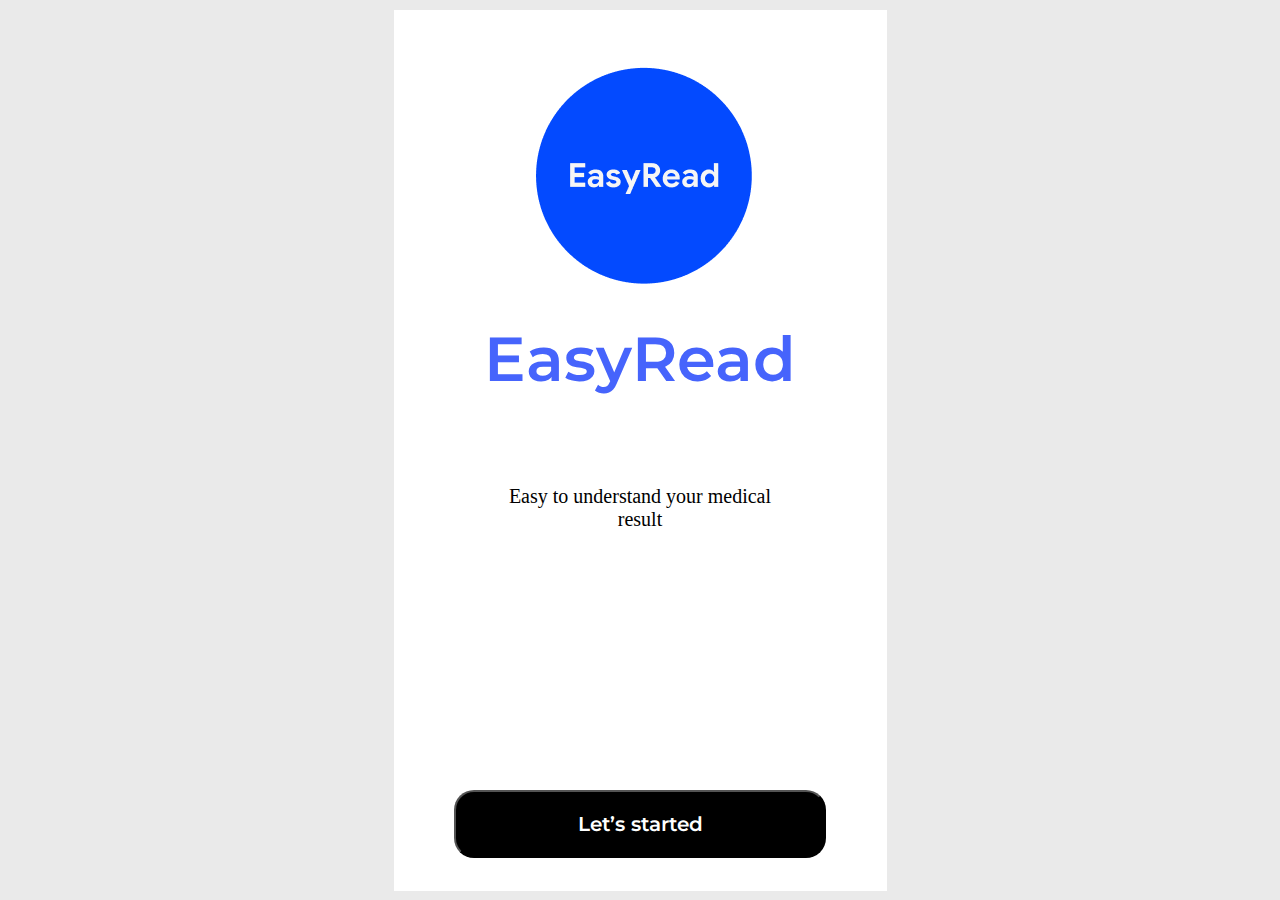
<file: MedicalCode/index.html>
<!DOCTYPE html>
<html lang="en">
<head>
    <meta charset="UTF-8">
    <meta name="viewport" content="width=device-width, initial-scale=1.0"> 
    <title>Centered Page</title>
    <link rel="stylesheet" href="style.css">
    <link rel="preconnect" href="https://fonts.googleapis.com">
    <link rel="preconnect" href="https://fonts.gstatic.com" crossorigin>
    <link href="https://fonts.googleapis.com/css2?family=Inter:wght@100;200;500;600&display=swap" rel="stylesheet">
    <link rel="preconnect" href="https://fonts.googleapis.com">
    <link rel="preconnect" href="https://fonts.gstatic.com" crossorigin>
    <link href="https://fonts.googleapis.com/css2?family=Inter:wght@100;200;500;600&family=Montserrat:ital,wght@0,100;0,600;1,500&display=swap" rel="stylesheet">

</head>
<body>
   
    <div class="Iphone14ProMax7">
      <div class="Group1">
        <div class="Easyread" style=" top: 222.45px; position: absolute;  font-size: 62.16px; font-family: Montserrat; font-weight: 600; word-wrap: break-word">EasyRead </div>
        <div class="EasyToUnderstandYourMedicalResult" style="width: 296.77px;  top: 442.04px; position: absolute; text-align: center;  font-size: 20px; font-family: Google Sans; font-weight: 400; word-wrap: break-word">Easy to understand your medical result</div>
        <div class="Vector1" style="width: 206.28px; height: 179.29px; position: absolute; ">
            <img  calss="Vector2" src="./assest/Frame 18.png" alt="SVG I">
        </div>
      </div>
      
      <a href="./page2.html">
        <button class="BtnMain"  src="./page2.html" style="padding-left: 103px; padding-right: 103px; padding-top: 20px; padding-bottom: 20px; background: black; border-radius: 20px; overflow: hidden; justify-content: center; align-items: center; gap: 10px; display: inline-flex">
          <div class="LetSStarted" style="color: white; font-size: 20px; font-family: Montserrat; font-weight: 600; word-wrap: break-word">Let’s started</div>
        </button>
      </a>
      
    
    </div>
   </div>
</body>
</html>
</file>
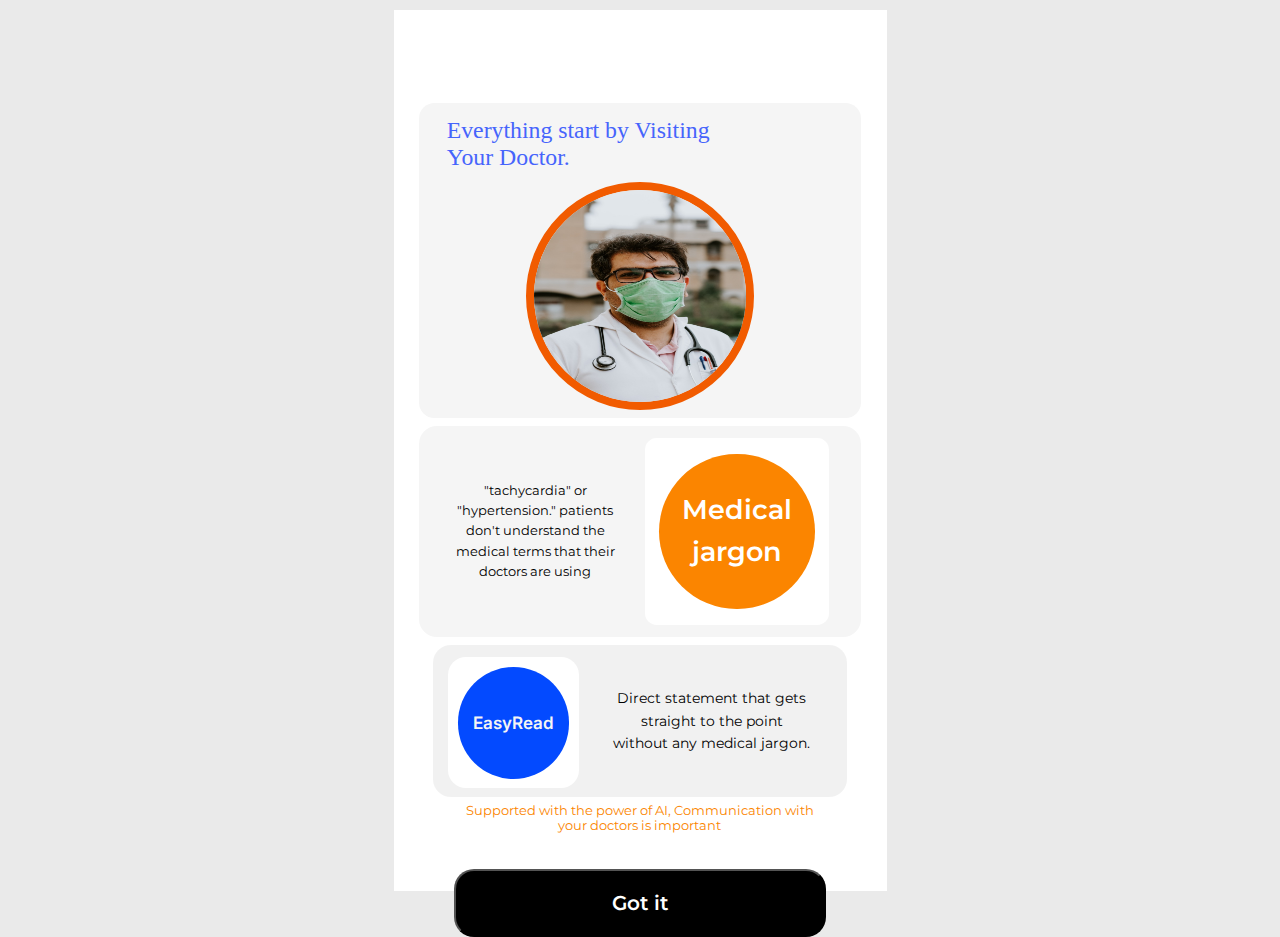
<file: MedicalCode/page2.html>
<!DOCTYPE html>
<html lang="en">
<head>
    <meta charset="UTF-8">
    <meta name="viewport" content="width=device-width, initial-scale=1.0"> 
    <title>Centered Page</title>
    <link rel="stylesheet" href="style.css">
    <link rel="preconnect" href="https://fonts.googleapis.com">
    <link rel="preconnect" href="https://fonts.gstatic.com" crossorigin>
    <link href="https://fonts.googleapis.com/css2?family=Inter:wght@100;200;500;600&display=swap" rel="stylesheet">
    <link rel="preconnect" href="https://fonts.googleapis.com">
    <link rel="preconnect" href="https://fonts.gstatic.com" crossorigin>
    <link href="https://fonts.googleapis.com/css2?family=Inter:wght@100;200;500;600&family=Montserrat:ital,wght@0,100;0,600;1,500&display=swap" rel="stylesheet">
    <link rel="preconnect" href="https://fonts.googleapis.com">
    <link rel="preconnect" href="https://fonts.gstatic.com" crossorigin>
    <link href="https://fonts.googleapis.com/css2?family=Inter:wght@100;200;700&family=Montserrat:ital,wght@0,100;0,300;0,500;0,600;1,500&display=swap" rel="stylesheet">
</head>
<body>
   
    <div class="Iphone14ProMax7">
        
        <div class="Frame3" style=" position: absolute; flex-direction: column; justify-content: center; align-items: center; gap: 8px; display: inline-flex">
          <div class="Frame20" style="height: 288.06px; padding: 13.72px; background: #F5F5F5; border-radius: 15.55px; flex-direction: column; justify-content: flex-start; align-items: center; gap: 10.98px; display: flex">
            <div class="EverythingStartByVisitingYourDoctor" style="width: 386.60px; color: #4664FC; font-size: 23.78px; font-family: Google Sans; font-weight: 500; word-wrap: break-word">Everything start by Visiting<br/>Your Doctor.</div>
            <img class="Ellipse4" style="width: 212.64px; height: 212.64px; border-radius: 9999px; border: 8.23px #F15B00 solid" src="./assest/2c495931004f68c4e032f728edca29fb.jpeg" />
          </div>
          <div class="Frame32" style="padding-left: 14.43px; padding-right: 14.43px; padding-top: 11.73px; padding-bottom: 11.73px; background: #F5F5F5; border-radius: 18px; justify-content: center; align-items: center; gap: 26px; display: inline-flex">
             <div class="block1" style="width: 168.55px; height: 181.79px; text-align: center; color: black; font-size: 12.63px; font-family: Montserrat; font-weight: 400; word-wrap: break-word">"tachycardia" or "hypertension." patients don't understand the medical terms that their doctors are using</div>
            <div class="Frame17" style="padding-left: 14px; padding-right: 14px; padding-top: 15.34px; padding-bottom: 15.34px; background: white; border-radius: 11.73px; justify-content: flex-start; align-items: flex-start; gap: 9.02px; display: flex">
              <div class="Frame21" style="justify-content: center; align-items: center; gap: 9.02px; display: flex">
                <div class="Ellipse6" style="width: 155.95px; height: 155.95px; background: #FB8500; border-radius: 9999px">
                    <div class="MedicalJargon" style="color: white; font-size: 26.77px; font-family: Montserrat; font-weight: 600; word-wrap: break-word">Medical<br/>jargon</div>
                </div>
              </div>
            </div>
          </div>
          <div class="Group2" style="width: 100%; height: 152.51px; position: relative">
            <div class="Rectangle17" style="width: 100%;; height: 152.51px; left: 0px; top: 0px; position: absolute; background: rgba(237, 237, 237, 0.79); border-radius: 18px"></div>
            <div class="DirectStatement" style="width: 199.77px; height: 152.51px; left: 178.99px; top: -0px; position: absolute; text-align: center; color: black; font-size: 14px; font-family: Montserrat; font-weight: 400; word-wrap: break-word">Direct statement that gets straight to the point without any medical jargon.</div>
            <div class="Frame18" style="width: auto; height: 110.28999999999999px; padding: 10px; left: 15.10px; top: 12.91px; position: absolute; background: white; border-radius: 18px; justify-content: flex-start; align-items: flex-start; gap: 10px; display: inline-flex">
              <div class="Ellipse5" style="width: 111.29px; height: 111.29px; background: #034AFF; border-radius: 9999px">
              <div class="Easyread" style="text-align: center; color: #F5F5F5; font-size: 17.08px; font-family: Inter; font-weight: 600; word-wrap: break-word">EasyRead</div>
            </div>
            </div>
          </div>
        
        <div class="SupportedWithThePowerOfAiCommunicationWithYourDoctorsIsImportant" style="width: 367.59px; top: 700px; position: absolute; text-align: center; color: #FB8500; font-size: 12.63px; font-family: Montserrat; font-weight: 400; word-wrap: break-word">Supported with the power of AI, Communication with your doctors is important</div>
        <button  src="" class="Frame16" style=" padding-left: 103px; padding-right: 103px; padding-top: 20px; padding-bottom: 20px;  top: 766px; position: absolute; background: black; border-radius: 20px; overflow: hidden; justify-content: center; align-items: center; gap: 10px; display: inline-flex">
            <div class="GotIt" style="color: white; font-size: 20px; font-family: Montserrat; font-weight: 600; word-wrap: break-word">Got it</div>
          
        </button> 
    </div>
      
    </div>
   </div>
</body>
</html>
</file>
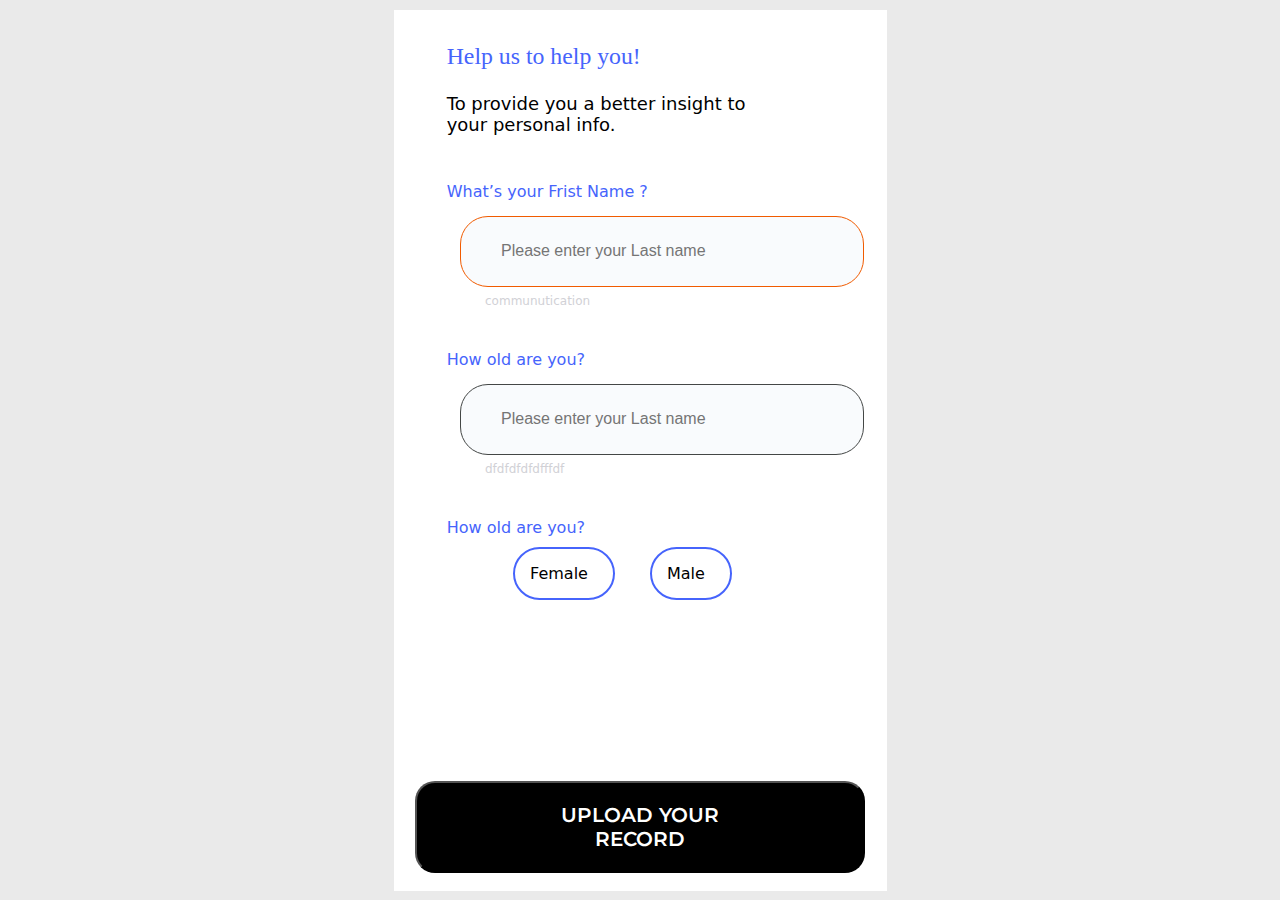
<file: MedicalCode/page3.html>
<!DOCTYPE html> 
<html lang="en">
<head>
    <meta charset="UTF-8">
    <meta name="viewport" content="width=device-width, initial-scale=1.0"> 
    <title>Centered Page</title>
    <link rel="stylesheet" href="style.css">
    <link rel="preconnect" href="https://fonts.googleapis.com">
    <link rel="preconnect" href="https://fonts.gstatic.com" crossorigin>
    <link href="https://fonts.googleapis.com/css2?family=Inter:wght@100;200;500;600&display=swap" rel="stylesheet">
    <link rel="preconnect" href="https://fonts.googleapis.com">
    <link rel="preconnect" href="https://fonts.gstatic.com" crossorigin>
    <link href="https://fonts.googleapis.com/css2?family=Inter:wght@100;200;500;600&family=Montserrat:ital,wght@0,100;0,600;1,500&display=swap" rel="stylesheet">
    <link rel="preconnect" href="https://fonts.googleapis.com">
    <link rel="preconnect" href="https://fonts.gstatic.com" crossorigin>
    <link href="https://fonts.googleapis.com/css2?family=Inter:wght@100;200;700&family=Montserrat:ital,wght@0,100;0,300;0,500;0,600;1,500&display=swap" rel="stylesheet">
</head>
<body>
<div class="Iphone14ProMax3" style=" position: relative; background: white">
       <!-- Main header with text componets-->
        <div class="Frame42" style="width: 386.60px; height: 99px; flex-direction: column; justify-content: flex-start; align-items: flex-start; gap: 23px; display: inline-flex">
            <div class="HelpUsToHelpYou" style="width: 386.60px; color: #4664FC; font-size: 23.78px;  font-weight: 500; word-wrap: break-word">Help us to help you!</div>
            <div class="ToProvideYouABetterInsightToYourPersonalInfo">To provide you a better insight to your personal info.</div>
          </div>

   <!-- input componets-->

   <div class="Frame3" style="flex-direction: column; justify-content: flex-start; align-items: flex-start; gap: 9px; display: flex">
    <div class="userinfo" style="width: 386.60px; color: #4664FC;  font-weight: 400; word-wrap: break-word">What’s your Frist Name ?</div>

</div>
<div class="Frame22" style="width: 360px; padding-top: 5px; padding-bottom: 5px; flex-direction: column; justify-content: flex-start; align-items: flex-start; gap: 10px; display: flex">
    <div style="position: relative; width: 100%;">
        <input type="text" placeholder="Please enter your Last name" class="SearchBar" style="width: 100%; height: 67px; background: rgba(233, 238, 246, 0.25); border-radius: 28px; overflow: hidden; border: 1px #F15B00 solid; justify-content: flex-start; align-items: center; gap: 4px; display: inline-flex; padding-left: 40px;">
        
   
    </div>
    <div class="communication"><p class="firstname.p">communutication</p></div>

</div>
<!-- input componets-->
<div class="Frame3" style="flex-direction: column; justify-content: flex-start; align-items: flex-start; gap: 9px; display: flex">
    <div class="userinfo" style="width: 386.60px; color: #4664FC;  font-weight: 400; word-wrap: break-word">How old are you?</div>
</div>
<div class="Frame22" style="width: 360px; padding-top: 5px; padding-bottom: 5px; flex-direction: column; justify-content: flex-start; align-items: flex-start; gap: 10px; display: flex">
    <div style="position: relative; width: 100%;">
        <input type="text" placeholder="Please enter your Last name" class="SearchBar" style="width: 100%; height: 67px; background: rgba(233, 238, 246, 0.25); border-radius: 28px; overflow: hidden; border: 1px #444746 solid; justify-content: flex-start; align-items: center; gap: 4px; display: inline-flex; padding-left: 40px;">

    </div>
    <div class="communication"><p class="firstname.p">dfdfdfdfdfffdf</p></div>
</div>
<!-- input componets-->

<div class="Frame3" style="flex-direction: column; justify-content: flex-start; align-items: flex-start; gap: 9px; display: flex">
    <div class="userinfo" style="width: 386.60px; color: #4664FC; font-weight: 400; word-wrap: break-word">How old are you?</div>
</div>
<div style="display: flex; flex-direction: row; align-items: center;">
    <label class="GenderLabel">
        <input type="radio" value="female" class="GenderBar" name="gender"> Female
    </label>
    <label class="GenderLabel">
        <input type="radio" value="male" class="GenderBar" name="gender"> Male
    </label>
</div>

<a href="">
<button  src="" class="Frame16" style=" padding-left: 103px; padding-right: 103px; padding-top: 20px; padding-bottom: 20px;  top: 181px;
position: relative; background: black; border-radius: 20px; overflow: hidden; justify-content: center; align-items: center; width: 450px; ">
    <div class="GotIt" style="color: white; font-size: 20px; font-family: Montserrat; font-weight: 600; word-wrap: break-word">UPLOAD YOUR RECORD</div>
</button>
</a>
</div>    
</body>
</html>
</file>
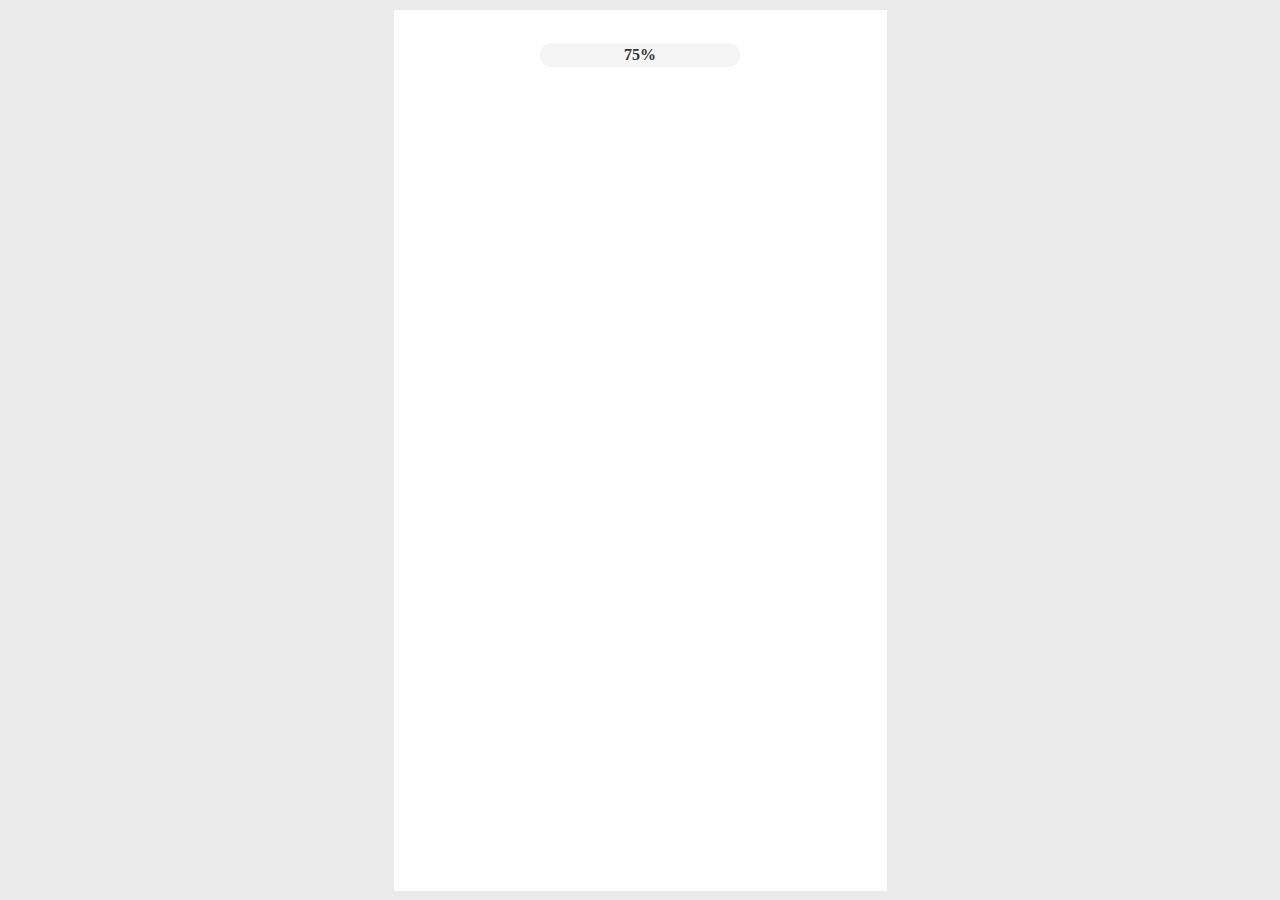
<file: MedicalCode/page4.html>
<!DOCTYPE html> 
<html lang="en">
<head>
    <meta charset="UTF-8">
    <meta name="viewport" content="width=device-width, initial-scale=1.0"> 
    <title>Centered Page</title>
    <link rel="stylesheet" href="style.css">
    <link rel="preconnect" href="https://fonts.googleapis.com">
    <link rel="preconnect" href="https://fonts.gstatic.com" crossorigin>
    <link href="https://fonts.googleapis.com/css2?family=Inter:wght@100;200;500;600&display=swap" rel="stylesheet">
    <link rel="preconnect" href="https://fonts.googleapis.com">
    <link rel="preconnect" href="https://fonts.gstatic.com" crossorigin>
    <link href="https://fonts.googleapis.com/css2?family=Inter:wght@100;200;500;600&family=Montserrat:ital,wght@0,100;0,600;1,500&display=swap" rel="stylesheet">
    <link rel="preconnect" href="https://fonts.googleapis.com">
    <link rel="preconnect" href="https://fonts.gstatic.com" crossorigin>
    <link href="https://fonts.googleapis.com/css2?family=Inter:wght@100;200;700&family=Montserrat:ital,wght@0,100;0,300;0,500;0,600;1,500&display=swap" rel="stylesheet">
</head>
<body>
<div class="Iphone14ProMax3" style=" position: relative; background: white">
  
    <div class="progress-container">
        <div class="progress-circle"></div>
        <div class="progress-text">75%</div>
    </div>
    
    
</div>    
</body>
</html>
</file>
<file: MedicalCode/style.css>
body {
    display: flex;
    justify-content: center;
    align-items: center;
    min-height: 100vh;
    margin: 0;
    background-color: #EAEAEA;
}
.Iphone14ProMax7{
    padding-top: 33px;
    width: 390px;
    height: 815px; 
    padding-bottom: 33px; 
    padding-left: 51.50px; 
    padding-right: 51.50px; 
    background: white; 

    display: flex;
    flex-direction: column; 
    justify-content: center;
    align-items: center;

    gap: 557px
    ;

    

}

.Iphone14ProMax3{
    padding-top: 33px;
    width: 390px;
    height: 815px; 
    padding-bottom: 33px; 
    padding-left: 51.50px; 
    padding-right: 51.50px; 
    background: white; 

    display: flex;
    flex-direction: column; 
    
    align-items: center;

}

.Group1{
    width: 296.77px;
    height: 343.04px; 
    position: relative;
    display: flex;
    justify-content: center;
    align-items: center;
    gap: 20px;

    
}

.Vector1{
    
    left:24px;
}
.Vector2{
    padding-bottom: 10px;
    font-family: 'Inter', sans-serif;
    font-family: 'Montserrat', sans-serif;
}
.Easyread{
    color:#4664FC ;
    font-family: 'Inter', sans-serif;
     font-family: 'Montserrat', sans-serif;
}
.EasyToUnderstandYourMedicalResult{
    color: black;
    font-family: 'Inter', sans-serif;
font-family: 'Montserrat', sans-serif;
}



/* Style for screen 2 on the user flow */

.MedicalJargon,.Easyread, .block1 , .DirectStatement, .Easyread{
    width: 100%;
    height: 100%;
    display: flex;
    align-items: center;
    justify-content: center;
    text-align: center;
    line-height: 1.6;
   
}
.Frame20, .Frame32{
    width: 100%;
}

button{
   width:  372px;
}
/* Style for screen 3 on the user flow

.

*/
.Frame42{
    padding-bottom: 30px;
}
.ToProvideYouABetterInsightToYourPersonalInfo{
    width: 307.26px; 
    color: black; 
    font-size: 18px;  
    font-weight: 400; 

    font-family: system-ui, -apple-system, BlinkMacSystemFont, 'Segoe UI', Roboto, Oxygen, Ubuntu, Cantarell, 'Open Sans', 'Helvetica Neue', sans-serif;
    word-wrap: break-word;
}
.icon{
    padding-left: 10px;
    padding-right: 10px;
    width: 40px;
    height: 40px;

}
input::placeholder {
    padding-left: px;
    font-size: 16px;
    
}
.userinfo{
    font-size: 16px;
    padding-bottom: 10px;
    padding-top: 10px;
    font-family: system-ui, -apple-system, BlinkMacSystemFont, 'Segoe UI', Roboto, Oxygen, Ubuntu, Cantarell, 'Open Sans', 'Helvetica Neue', sans-serif;
}
.firstname.p, .communication{
    font-size: 12px;
    font-family: system-ui, -apple-system, BlinkMacSystemFont, 'Segoe UI', Roboto, Oxygen, Ubuntu, Cantarell, 'Open Sans', 'Helvetica Neue', sans-serif;
    color: #D1D1D6;
    font-weight: 500;
    position: relative;
    bottom: 15px;
    left: 25px;
}
/* CSS for radio buttons */
.GenderLabel {
    display: inline-flex;
    align-items: center;
    margin-right: 10px; /* Adjust the spacing between radio buttons */
    cursor: pointer; /* Add a pointer cursor on hover */
}

/* CSS for radio buttons */
.GenderLabel {
    display: flex;
    align-items: center;
    margin-right: 35px; /* Adjust the spacing between radio buttons */
    cursor: pointer; /* Add a pointer cursor on hover */
    border: 2px solid #4664FC; /* Border color for the label */
    border-radius: 50px; /* Rounded corners for the label */
    padding: 15px; /* Add padding for better spacing */
    font-family: system-ui, -apple-system, BlinkMacSystemFont, 'Segoe UI', Roboto, Oxygen, Ubuntu, Cantarell, 'Open Sans', 'Helvetica Neue', sans-serif;
}

.GenderBar {
    display: none; /* Hide the default radio button */
}

/* Style for the radio button when it's checked */
.GenderBar:checked + .GenderLabel {
    background-color: #4664FC; /* Background color for the checked radio button */
    color: #EAEAEA; /* Text color when checked */
}

/* Style for the label text */
.GenderLabel::after {
    content: attr(value); /* Display the label text */
    font-weight: bold; /* Apply font weight */
    margin-left: 10px; /* Adjust the spacing between the radio button and text */
}

/* Add a hover effect */
.GenderLabel:hover {
    background-color: blue; /* Change the background color on hover */
    border-radius: 50px;
    color: white;
    font-weight: bold;
    font-family: system-ui, -apple-system, BlinkMacSystemFont, 'Segoe UI', Roboto, Oxygen, Ubuntu, Cantarell, 'Open Sans', 'Helvetica Neue', sans-serif;


}

.progress-container {
    width: 200px; /* Adjust the width of the progress bar */
    height: 24px; /* Adjust the height of the progress bar */
    background: #f5f5f5;
    border-radius: 12px; /* Adjust the border radius for rounded corners */
    position: relative;
}

.progress-bar {
    width: 75%; /* Set the progress percentage you want */
    height: 100%;
    background: #ff8c00; /* Adjust the progress bar color */
    border-radius: 12px; /* Match the border radius of the container */
    transition: width 0.5s ease; /* Add smooth transition animation */
}

.progress-text {
    position: absolute;
    top: 50%;
    left: 50%;
    transform: translate(-50%, -50%);
    color: #333;
    font-weight: bold;
}


@keyframes fill-progress {
    0% {
        clip: rect(0px, 75px, 150px, 75px);
    }
    100% {
        clip: rect(0px, 150px, 150px, 75px);
    }
}
</file>
